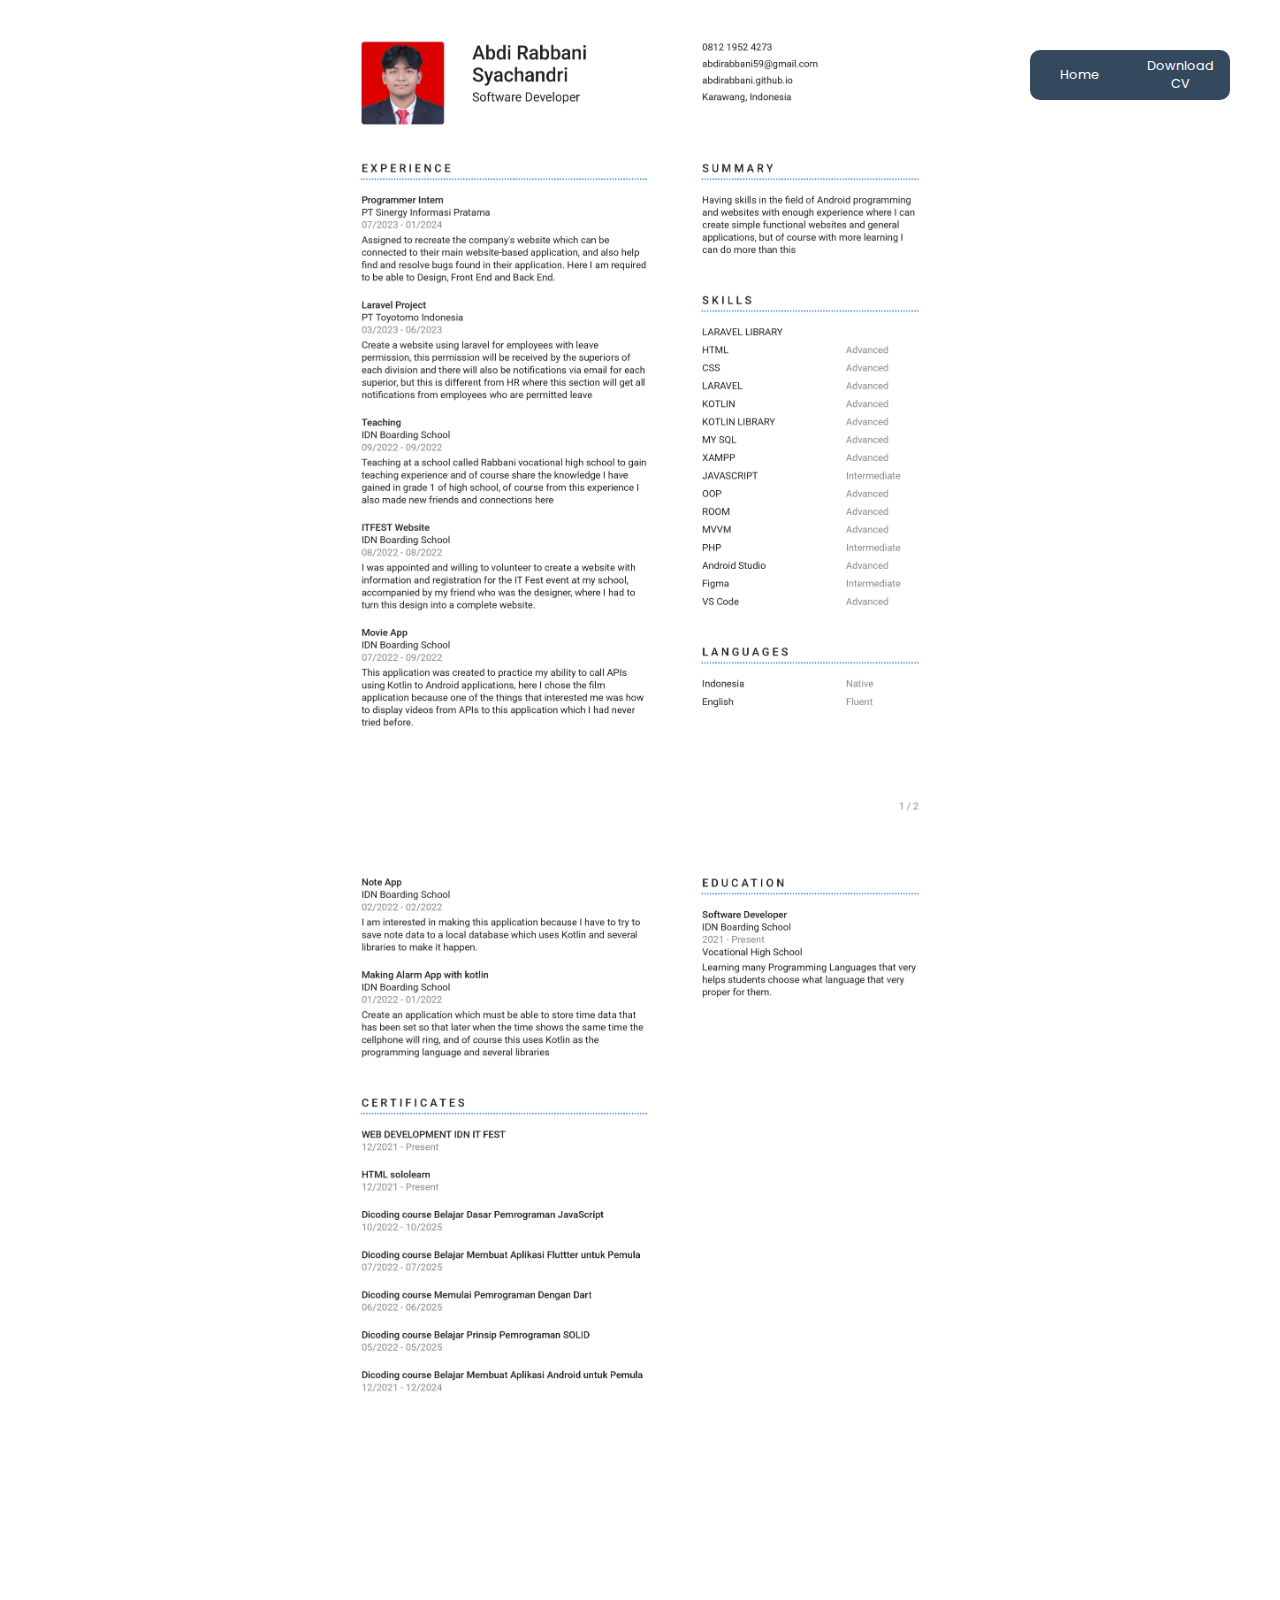
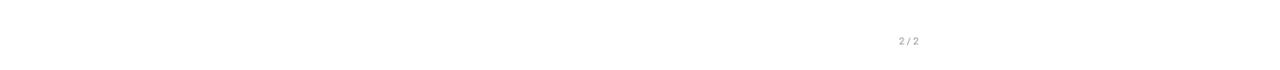
<file: cv.html>
<!DOCTYPE html>
<html lang="en">
<head>
    <meta charset="UTF-8">
    <meta http-equiv="X-UA-Compatible" content="IE=edge">
    <meta name="viewport" content="width=device-width, initial-scale=1.0">
    <title>Curriculum Vitae</title>
    <link rel="icon" href="assets/icons/logo.png" type="image/x-icon">
    <link rel="stylesheet" href="./assets/css/cv.css">
</head>
<body>
    <div class="container">
        <div class="image-head">
            <img src="./assets/images/abdi.rs_cv_page-0001.jpg" alt="">
        </div>
        <div class="image-head">
            <img src="./assets/images/abdi.rs_cv_page-0002.jpg" alt="">
        </div>
    </div>

    <div class="floating-button">
        <div class="back-btn">  
            <a href="./index.html">Home</a>
        </div>
        <div class="download-btn">
            <a href="https://drive.google.com/uc?export=download&id=11PX1ZXfVBryOAXb9iZGgvmMWRv4TJvOO">Download CV</a>
        </div>
    </div>
</body>
</html>
</file>
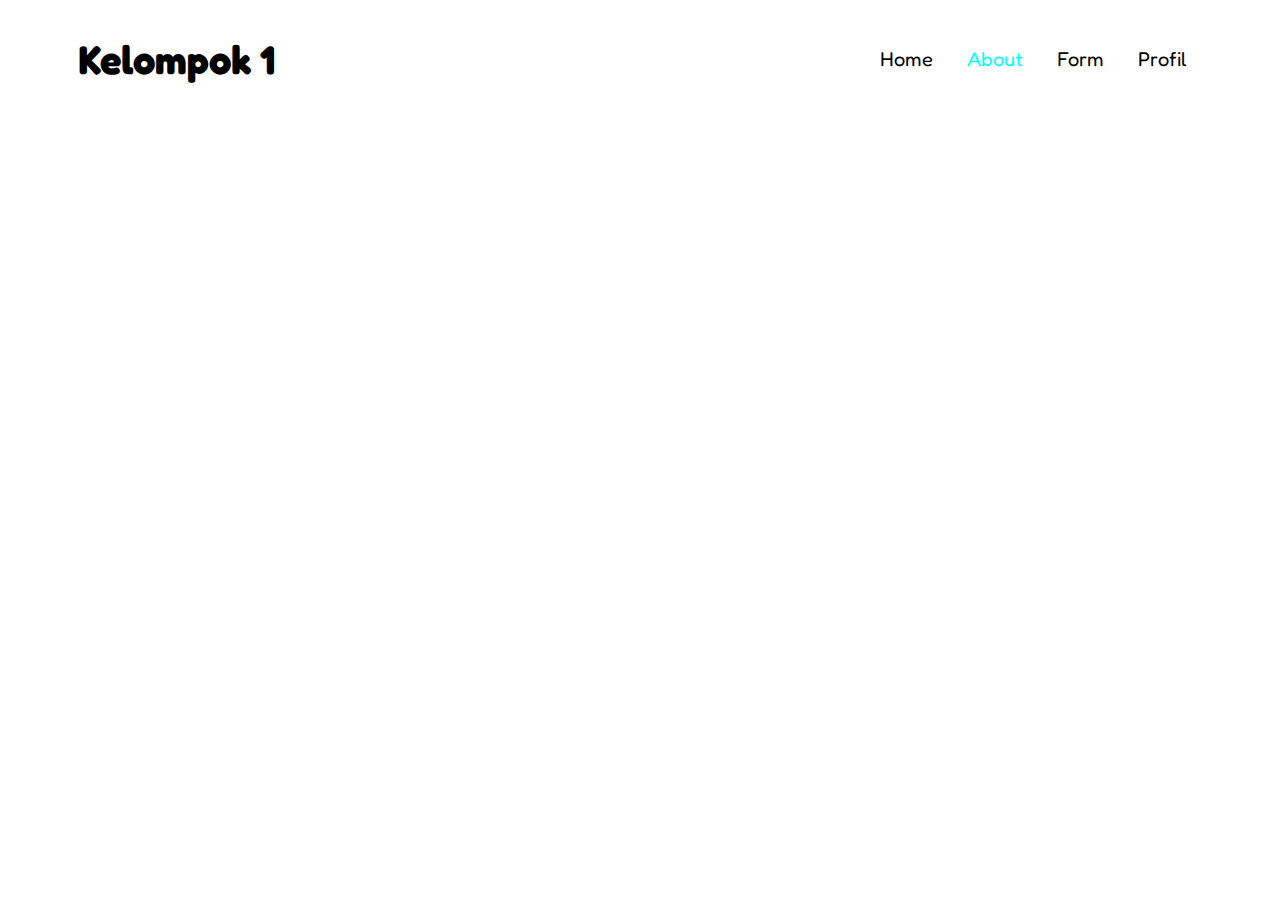
<file: form.html>
<!DOCTYPE html>
<html lang="en">
<head>
    <meta charset="UTF-8">
    <meta http-equiv="X-UA-Compatible" content="IE=edge">
    <meta name="viewport" content="width=device-width, initial-scale=1.0">
    <link rel="stylesheet" href="/CSS/form.css">
    <title>Document</title>
</head>
<body>
    <body>
        <header class="klmpk1">
            <div class="abdi1">
                <h1>Kelompok 1</h1>
                <ul>
                    <li><a href="/html/home.html">Home</a></li>
                    <li><a href="/html/about.html"class="active">About</a></li>
                    <li><a href="/html/form.html">Form</a></li>
                    <li><a href="/html/profil.html">Profil</a></li>
                </ul>
            </div>
        </header>
    
    </body>
</body>
</html>
</file>
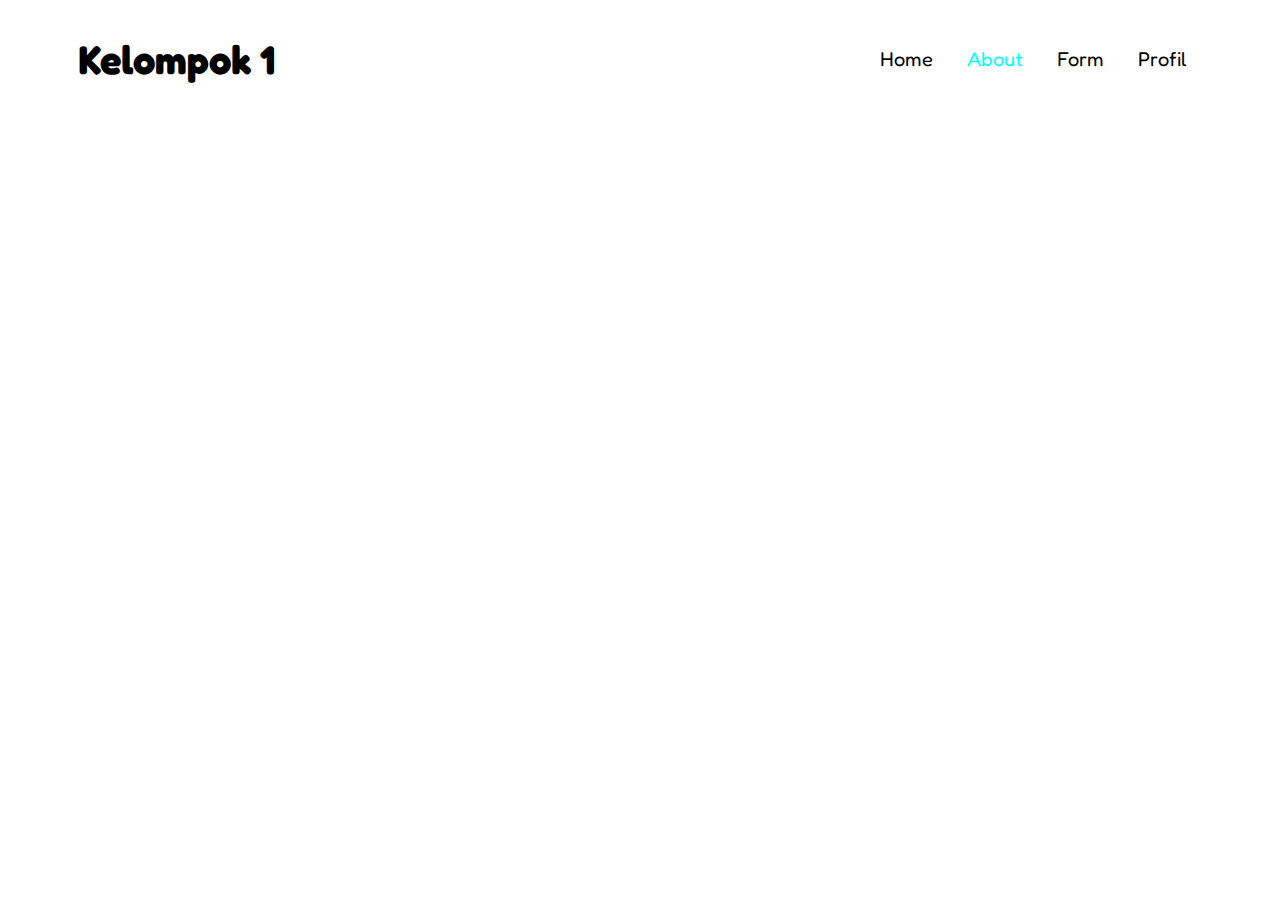
<file: profil.html>
<!DOCTYPE html>
<html lang="en">
<head>
    <meta charset="UTF-8">
    <meta http-equiv="X-UA-Compatible" content="IE=edge">
    <meta name="viewport" content="width=device-width, initial-scale=1.0">
    <link rel="stylesheet" href="/CSS/profil.css">
    <title>Document</title>
</head>
<body>
    <body>
        <header class="klmpk1">
            <div class="abdi1">
                <h1>Kelompok 1</h1>
                <ul>
                    <li><a href="/html/home.html">Home</a></li>
                    <li><a href="/html/about.html"class="active">About</a></li>
                    <li><a href="/html/form.html">Form</a></li>
                    <li><a href="/html/profil.html">Profil</a></li>
                </ul>
            </div>
        </header>
    
    </body>
</body>
</html>
</file>
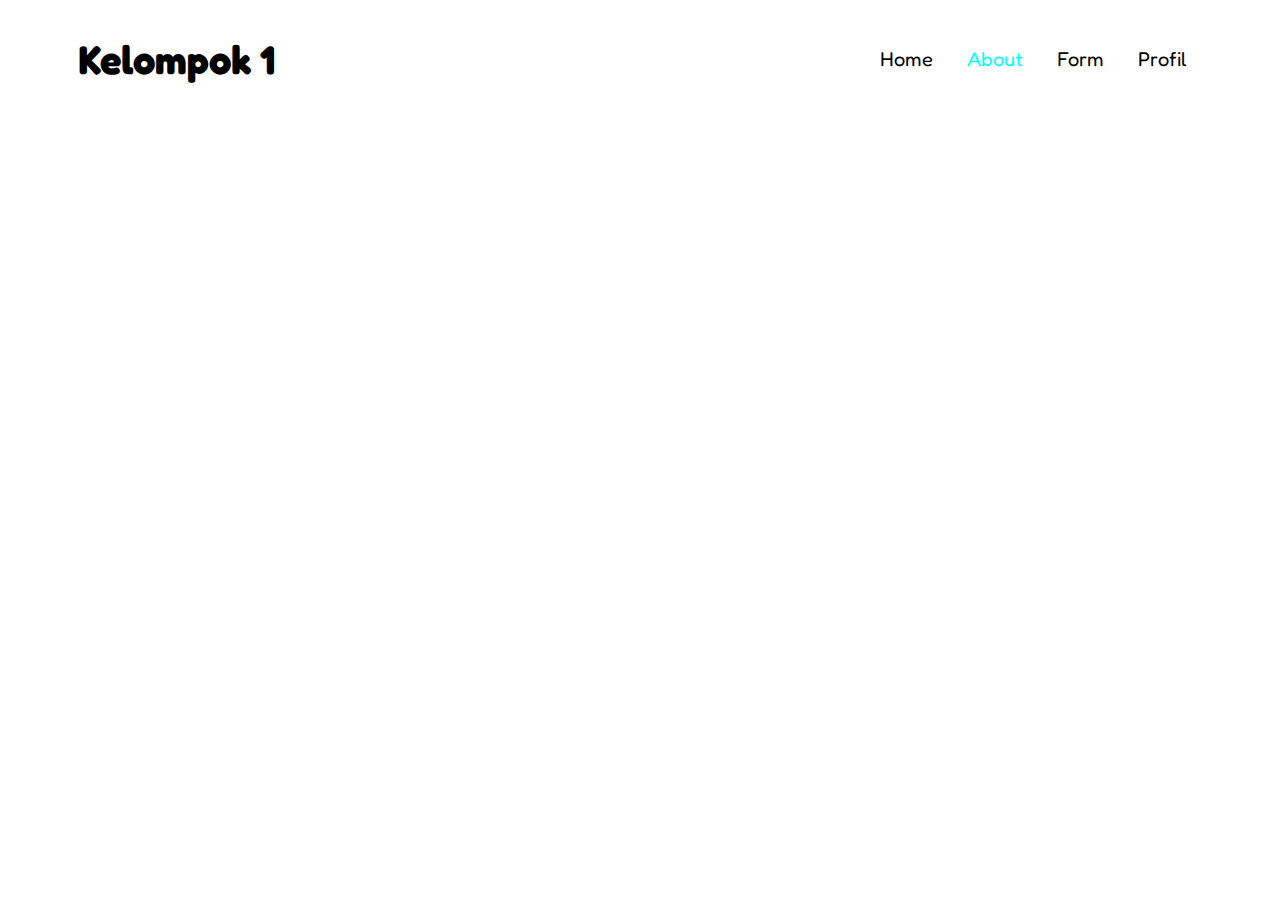
<file: HTML/about.html>
<!DOCTYPE html>
<html lang="en">
<head>
    <meta charset="UTF-8">
    <meta http-equiv="X-UA-Compatible" content="IE=edge">
    <meta name="viewport" content="width=device-width, initial-scale=1.0">
    <link rel="stylesheet" href="/CSS/about.css">
    <title>About</title>
</head>
<body>
    <body>
        <header class="klmpk1">
            <div class="abdi1">
                <h1>Kelompok 1</h1>
                <ul>
                    <li><a href="/HTML/home.html">Home</a></li>
                    <li><a href="/HTML/about.html"class="active">About</a></li>
                    <li><a href="/HTML/form.html">Form</a></li>
                    <li><a href="/HTML/profil.html">Profil</a></li>
                </ul>
            </div>
        </header>
    
    </body>
</body>
</html>
</file>
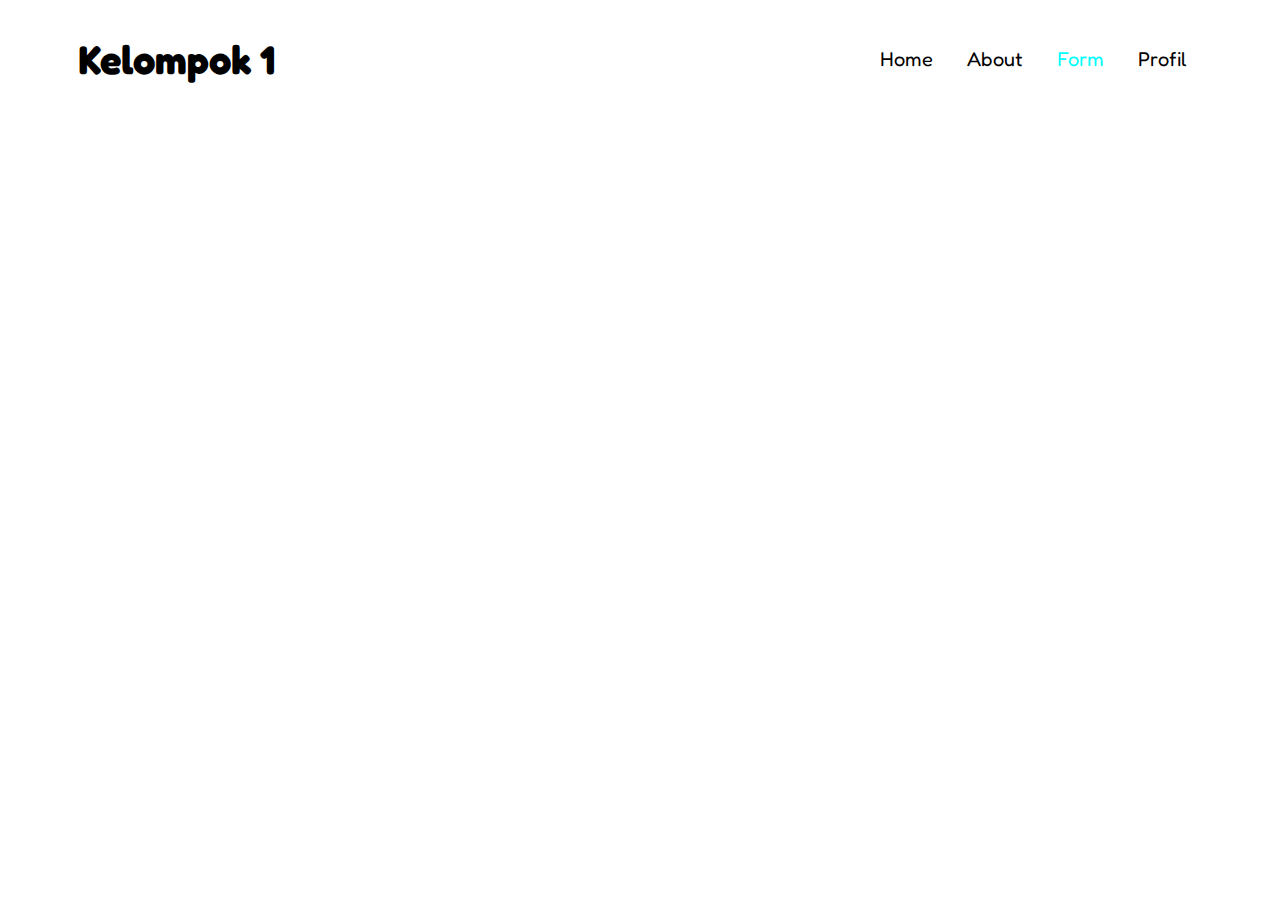
<file: HTML/form.html>
<!DOCTYPE html>
<html lang="en">
<head>
    <meta charset="UTF-8">
    <meta http-equiv="X-UA-Compatible" content="IE=edge">
    <meta name="viewport" content="width=device-width, initial-scale=1.0">
    <link rel="stylesheet" href="/CSS/form.css">
    <title>Form</title>
</head>
<body>
    <body>
        <header class="klmpk1">
            <div class="abdi1">
                <h1>Kelompok 1</h1>
                <ul>
                    <li><a href="/HTML/home.html">Home</a></li>
                    <li><a href="/HTML/about.html">About</a></li>
                    <li><a href="/HTML/form.html"class="active">Form</a></li>
                    <li><a href="/HTML/profil.html">Profil</a></li>
                </ul>
            </div>
        </header>
    
    </body>
</body>
</html>
</file>
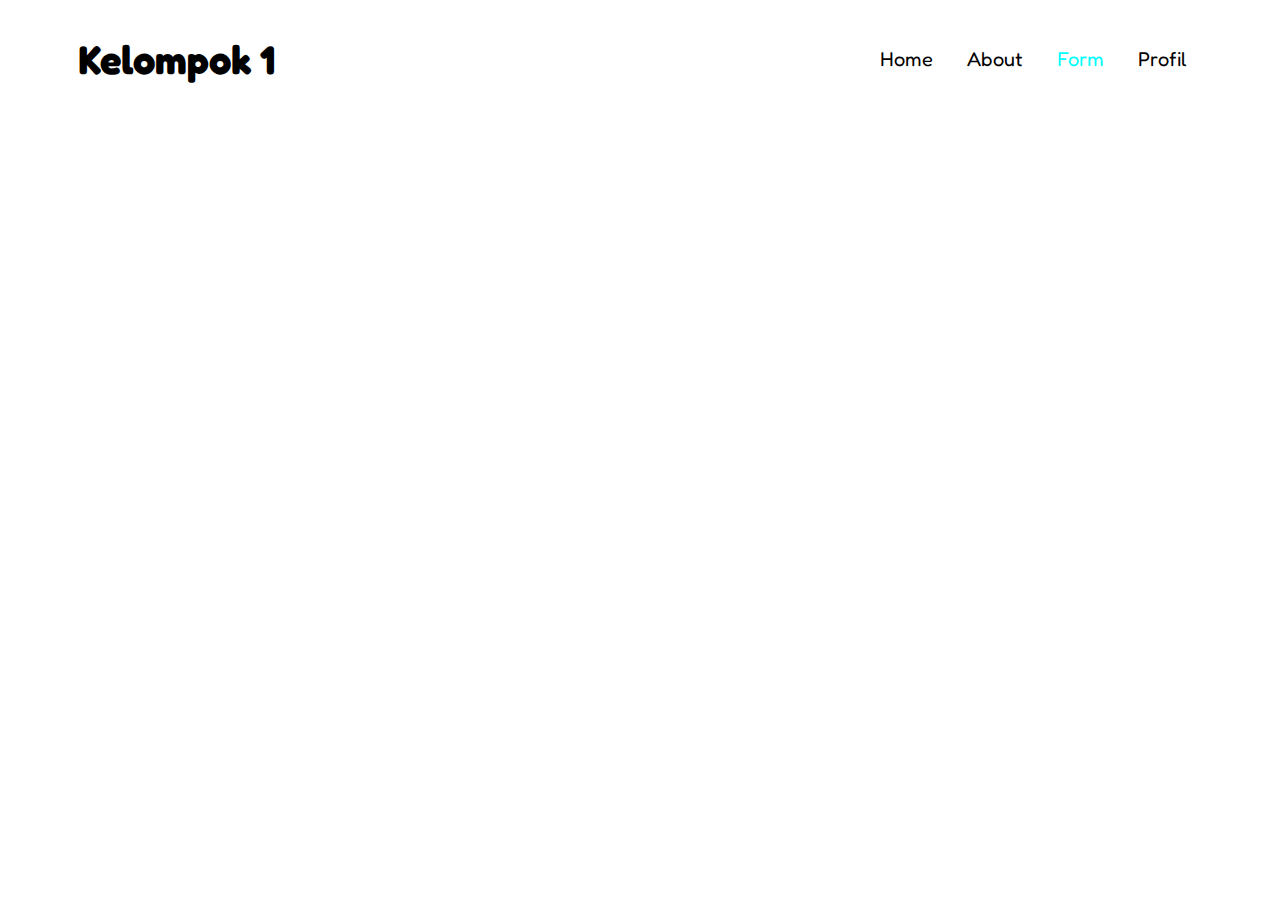
<file: html/form.html>
<!DOCTYPE html>
<html lang="en">

<head>
    <meta charset="UTF-8">
    <meta http-equiv="X-UA-Compatible" content="IE=edge">
    <meta name="viewport" content="width=device-width, initial-scale=1.0">
    <link rel="stylesheet" href="/CSS/home.css">
    <title>Home</title>
    <script src="/app.js"></script>
    <link rel="stylesheet" href="/CSS/form.css">
    <title>Kelompok 1</title>
</head>
<body>
    <header class="klmpk1">
        <div class="abdi1">
            <h1>Kelompok 1</h1>
            <ul>
                <li><a href="/html/home.html">Home</a></li>
                <li><a href="/html/about.html">About</a></li>
                <li><a href="/html/form.html" class="active">Form</a></li>
                <li><a href="/html/profil.html">Profil</a></li>
            </ul>
        </div>
    </header>

</body>

</html>
</file>
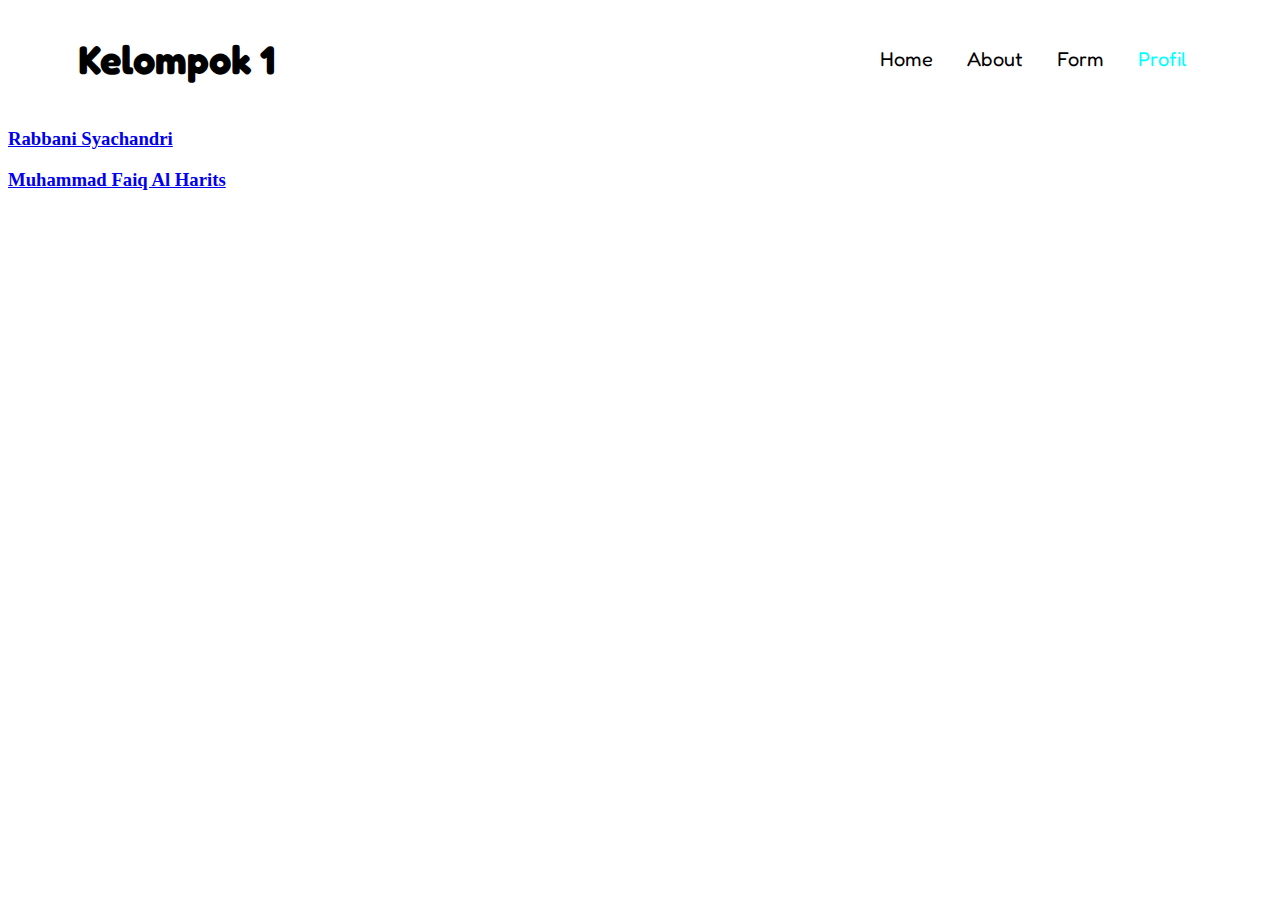
<file: HTML/profil.html>
<!DOCTYPE html>
<html lang="en">

<head>
    <meta charset="UTF-8">
    <meta http-equiv="X-UA-Compatible" content="IE=edge">
    <meta name="viewport" content="width=device-width, initial-scale=1.0">
    <link rel="stylesheet" href="/CSS/profil.css">
    <title>Profil</title>
</head>

<body>

    <body>
        <header class="klmpk1">
            <div class="abdi1">
                <h1>Kelompok 1</h1>
                <ul>
                    <li><a href="/HTML/home.html">Home</a></li>
                    <li><a href="/HTML/about.html">About</a></li>
                    <li><a href="/HTML/form.html">Form</a></li>
                    <li><a href="/HTML/profil.html" class="active">Profil</a></li>
                </ul>
            </div>
            <div class="makan">
                <a href="/HTML/abdi.html"><h3 class="nama">Rabbani Syachandri</h3></a>
                <a href="/HTML/faiq.html"><h3 class="nama1">Muhammad Faiq Al Harits</h3></a>
            </div>
        </header>

    </body>
</body>

</html>
</file>
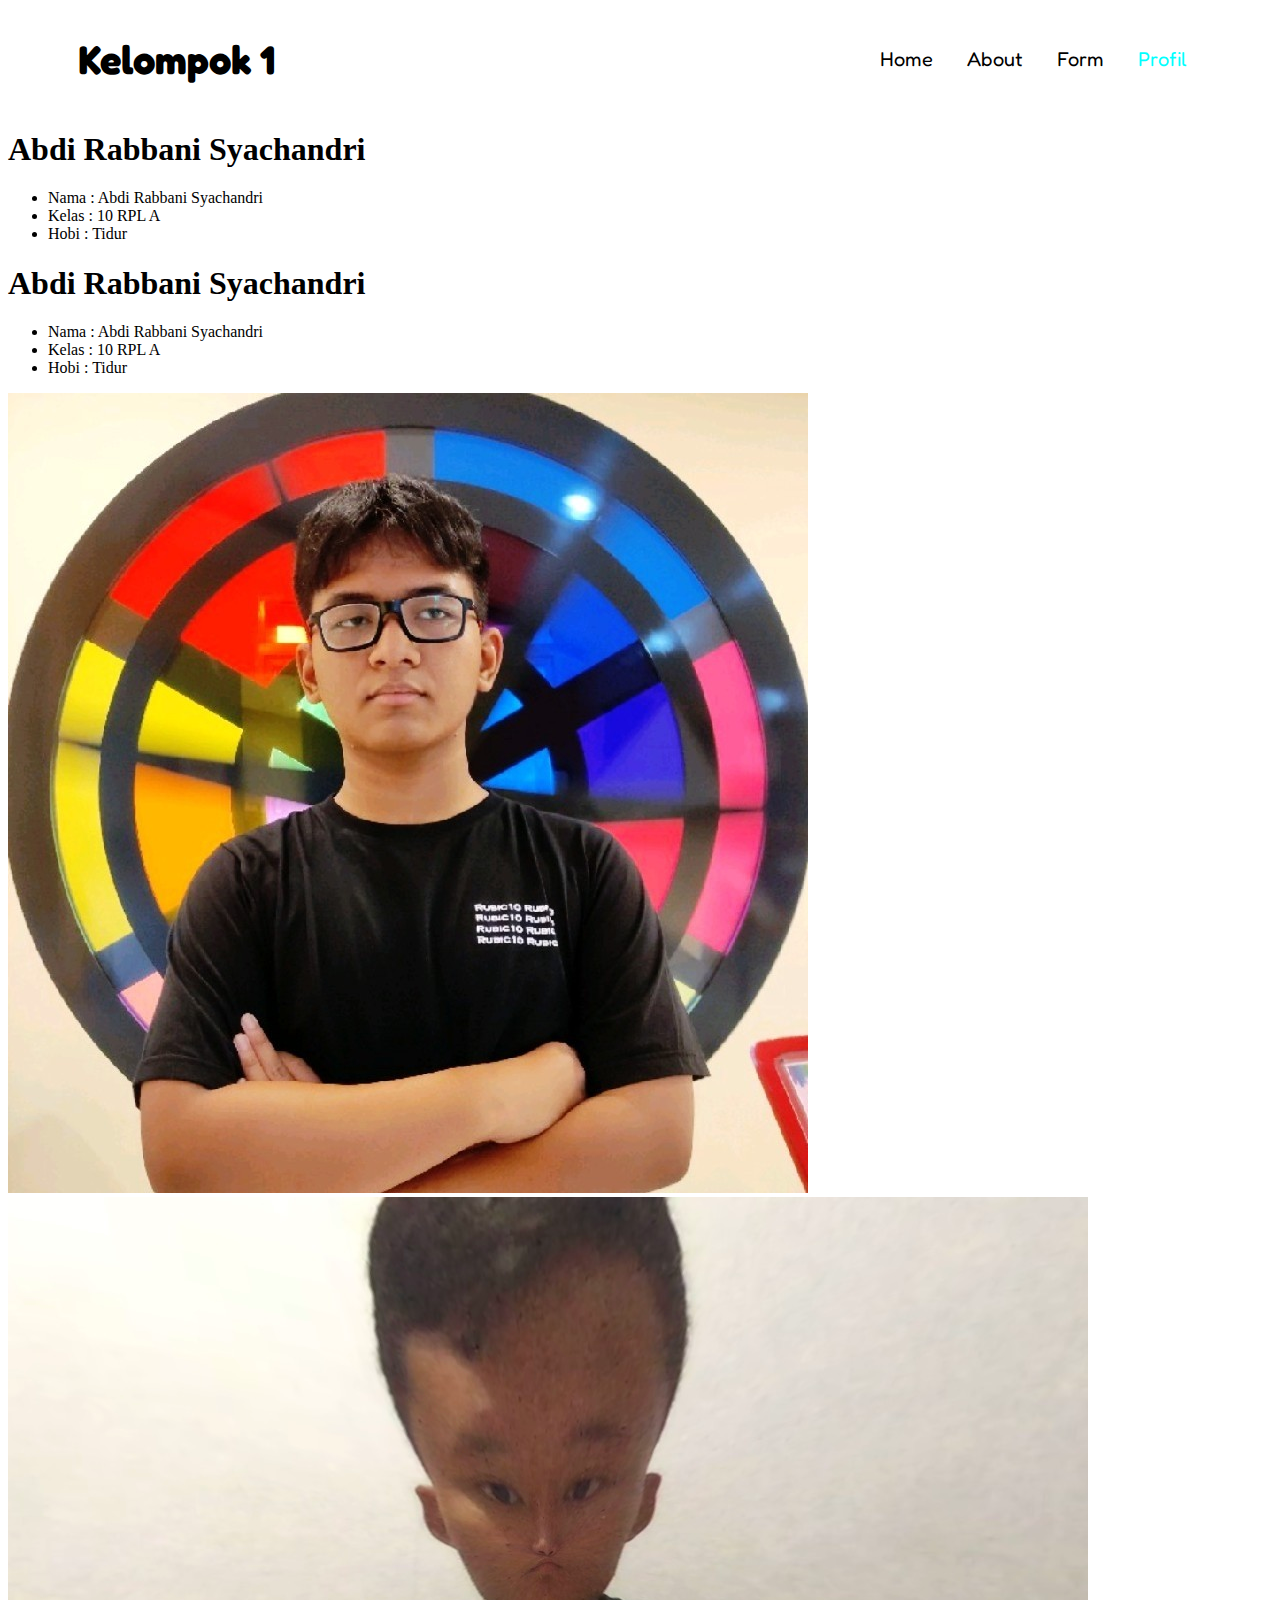
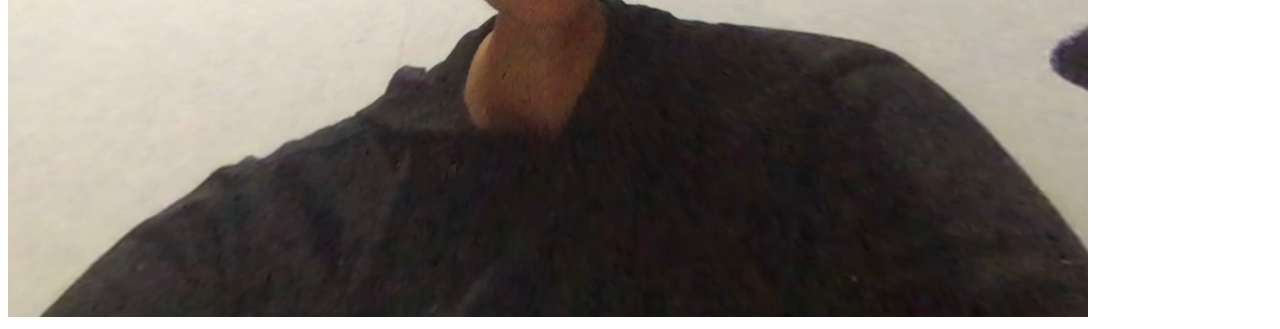
<file: html/profil.html>
<!DOCTYPE html>
<html lang="en">

<head>
    <meta charset="UTF-8">
    <meta http-equiv="X-UA-Compatible" content="IE=edge">
    <meta name="viewport" content="width=device-width, initial-scale=1.0">
    <link rel="stylesheet" href="/CSS/profil.css">
    <title>Home</title>
    <script src="/app.js"></script>
    <link rel="stylesheet" href="/CSS/profil.css">
    <title>Kelompok 1</title>
</head>

<body>
    <header class="klmpk1">
        <div class="abdi1">
            <h1>Kelompok 1</h1>
            <ul>
                <li><a href="/html/home.html">Home</a></li>
                <li><a href="/html/about.html">About</a></li>
                <li><a href="/html/form.html">Form</a></li>
                <li><a href="/html/profil.html" class="active">Profil</a></li>
            </ul>
        </div>

        <div> 
         <div class="abdi">
            <h1>Abdi Rabbani Syachandri</h1>
            <ul>
                <li>Nama  : Abdi Rabbani Syachandri</li>
                <li>Kelas : 10 RPL A</li>
                <li>Hobi  : Tidur</li>
            </ul>
        </div>   
        <div class="faiq">
            <h1>Abdi Rabbani Syachandri</h1>
            <ul>
                <li>Nama  : Abdi Rabbani Syachandri</li>
                <li>Kelas : 10 RPL A</li>
                <li>Hobi  : Tidur</li>
            </ul>
        </div>   
        </div>
        

        <div class="foto">
            <img src="/img/abdii.jpeg" alt="">
            <img src="/img/faiq.jpg" alt="">
        </div>
    </header>



</body>

</html>
</file>
<file: assets/css/cv.css>
@font-face {
    font-family: 'Poppins';
    src: url(../fonts/Poppins.ttf);
}

* {
    padding: 0px;
    margin: 0px;
    font-family: 'Poppins';
    scroll-behavior: smooth;
}

body {
    cursor: url('/assets/cursor/cursor.cur') 50 50, auto !important;
}

/* width */
::-webkit-scrollbar {
    width: 10px;
    height: 10px;
}

/* Track */
::-webkit-scrollbar-track {
    box-shadow: inset 0 0 5px grey;
    border-radius: 10px;
}

/* Handle */
::-webkit-scrollbar-thumb {
    background: grey;
    border-radius: 10px;
}

/* Handle on hover */
::-webkit-scrollbar-thumb:hover {
    background: rgb(169, 169, 169);
}

.container {
    width: 100%;
    height: auto;
    display: flex;
    flex-direction: column;
    align-items: center;
}

.floating-button {
    display: flex;
    flex-direction: row;
    background: #34495e;
    width: 200px;
    position: fixed;
    top: 50px;
    font-size: 0.8rem;
    right: 50px;
    align-items: center;
    justify-content: space-around;
    border-radius: 10px;
    color: white;
}

.floating-button a {
    text-decoration: none;
    color: white;
}

.floating-button .back-btn{
    width: 40%;
    height: 50px;
    display: flex;
    align-items: center;
    justify-content: center;
    text-align: center;
}

.floating-button .back-btn:hover a{
    cursor: pointer;
    color: rgb(208, 208, 208);
}

.floating-button .download-btn{
    width: 40%;
    height: 50px;
    display: flex;
    align-items: center;
    justify-content: center;
    text-align: center;
}

.floating-button .download-btn:hover a{
    cursor: pointer;
    color: rgb(208, 208, 208);
}

.image-head {
    width: 50%;
}

.image-head img {
    width: 100%;
}

@media screen and (max-width : 1200px) {
    .image-head {
        width: 80%;
    }
}

@media screen and (max-width : 750px) {
    .floating-button {
       font-size: 0.5rem;
       width: 150px;
       height: 40px;
    }
}

@media screen and (max-width : 400px) {
    .image-head {
        width: 100%;
    }
}
</file>
<file: CSS/form.css>
@import url('https://fonts.googleapis.com/css2?family=Fredoka:wght@600&family=Red+Hat+Mono&family=Red+Rose&family=Reem+Kufi:wght@400;500&family=Source+Sans+Pro&display=swap');

body{
    background-color: white;
}

.abdi1 h1 {
    margin-left: 70px;
    font-family: 'Fredoka', sans-serif;
    font-size: 40px;
}

.abdi1 li :hover{
    color: aqua;
    text-shadow: 10%;
    transition: 0.4s;
}

.abdi1 .active {
    color: aqua;
}


.abdi1 {
    display: flex;
    justify-content: space-between;
    color: black;
}

.abdi1 ul {
    align-self: center;
    margin-right: 70px;
    font-family: 'Fredoka';
}

.abdi1 li  {
    display: inline;
    margin: 15px;
    font-size: 20px;

}

.abdi1 li a {
    text-decoration: none;
    color: black;
}

img {
    display: block;
    margin-left: auto;
    margin-right: auto;
    width: 50%;
    border-radius: 50%;
    width: 500px;
    height: 500px;
  }
</file>
<file: CSS/profil.css>
@import url('https://fonts.googleapis.com/css2?family=Fredoka:wght@600&family=Red+Hat+Mono&family=Red+Rose&family=Reem+Kufi:wght@400;500&family=Source+Sans+Pro&display=swap');

body {
    background-color: white;
}

.abdi1 h1 {
    margin-left: 70px;
    font-family: 'Fredoka', sans-serif;
    font-size: 40px;
}

.abdi1 li :hover {
    color: aqua;
    text-shadow: 10%;
    transition: 0.4s;
}

.abdi1 .active {
    color: aqua;
}


.abdi1 {
    display: flex;
    justify-content: space-between;
    color: black;
}

.abdi1 ul {
    align-self: center;
    margin-right: 70px;
    font-family: 'Fredoka';
}

.abdi1 li {
    display: inline;
    margin: 15px;
    font-size: 20px;

}

.abdi1 li a {
    text-decoration: none;
    color: black;
}


.containcer {
    display: flex;
    justify-content: center;
    align-items: center;
    flex-direction: row;
}
.name{
    margin-top: 30px;
}

.name h1 {
    font-size: 30px;
    font-family: 'Fredoka', sans-serif;
    margin-left: 70px;
}

.name ul {
    display: flex;
    flex-direction: column;
    list-style: none;
    gap: .5rem;
    margin-left: 30px;
    font-family: 'Fredoka';
}
</file>
<file: CSS/about.css>
@import url('https://fonts.googleapis.com/css2?family=Fredoka:wght@600&family=Red+Hat+Mono&family=Red+Rose&family=Reem+Kufi:wght@400;500&family=Source+Sans+Pro&display=swap');

body{
    background-color: white;
}

.abdi1 h1 {
    margin-left: 70px;
    font-family: 'Fredoka', sans-serif;
    font-size: 40px;
}

.abdi1 li :hover{
    color: aqua;
    text-shadow: 10%;
    transition: 0.4s;
}

.abdi1 .active {
    color: aqua;
}


.abdi1 {
    display: flex;
    justify-content: space-between;
    color: black;
}

.abdi1 ul {
    align-self: center;
    margin-right: 70px;
    font-family: 'Fredoka';
}

.abdi1 li  {
    display: inline;
    margin: 15px;
    font-size: 20px;

}

.abdi1 li a {
    text-decoration: none;
    color: black;
}

img {
    display: block;
    margin-left: auto;
    margin-right: auto;
    width: 50%;
    border-radius: 50%;
    width: 500px;
    height: 500px;
  }

  .wrap h1{
      text-align: center;
      margin-top: 70px;
      font-family: 'Courier New', Courier, monospace;
  }
</file>
<file: CSS/home.css>
@import url('https://fonts.googleapis.com/css2?family=Fredoka:wght@600&family=Red+Hat+Mono&family=Red+Rose&family=Reem+Kufi:wght@400;500&family=Source+Sans+Pro&display=swap');

body{
    background-color: white;
}

.abdi1 h1 {
    margin-left: 70px;
    font-family: 'Fredoka', sans-serif;
    font-size: 40px;
}

.abdi1 li :hover{
    color: aqua;
    text-shadow: 10%;
    transition: 0.4s;
}

.abdi1 .active {
    color: aqua;
}


.abdi1 {
    display: flex;
    justify-content: space-between;
    color: black;
}

.abdi1 ul {
    align-self: center;
    margin-right: 70px;
    font-family: 'Fredoka';
}

.abdi1 li  {
    display: inline;
    margin: 15px;
    font-size: 20px;

}

.abdi1 li a {
    text-decoration: none;
    color: black;
}

img {
    display: block;
    margin-left: auto;
    margin-right: auto;
    width: 50%;
    border-radius: 50%;
    width: 500px;
    height: 500px;
  }

  .wrap h1{
      text-align: center;
      margin-top: 70px;
      font-family: 'Courier New', Courier, monospace;
  }
</file>
